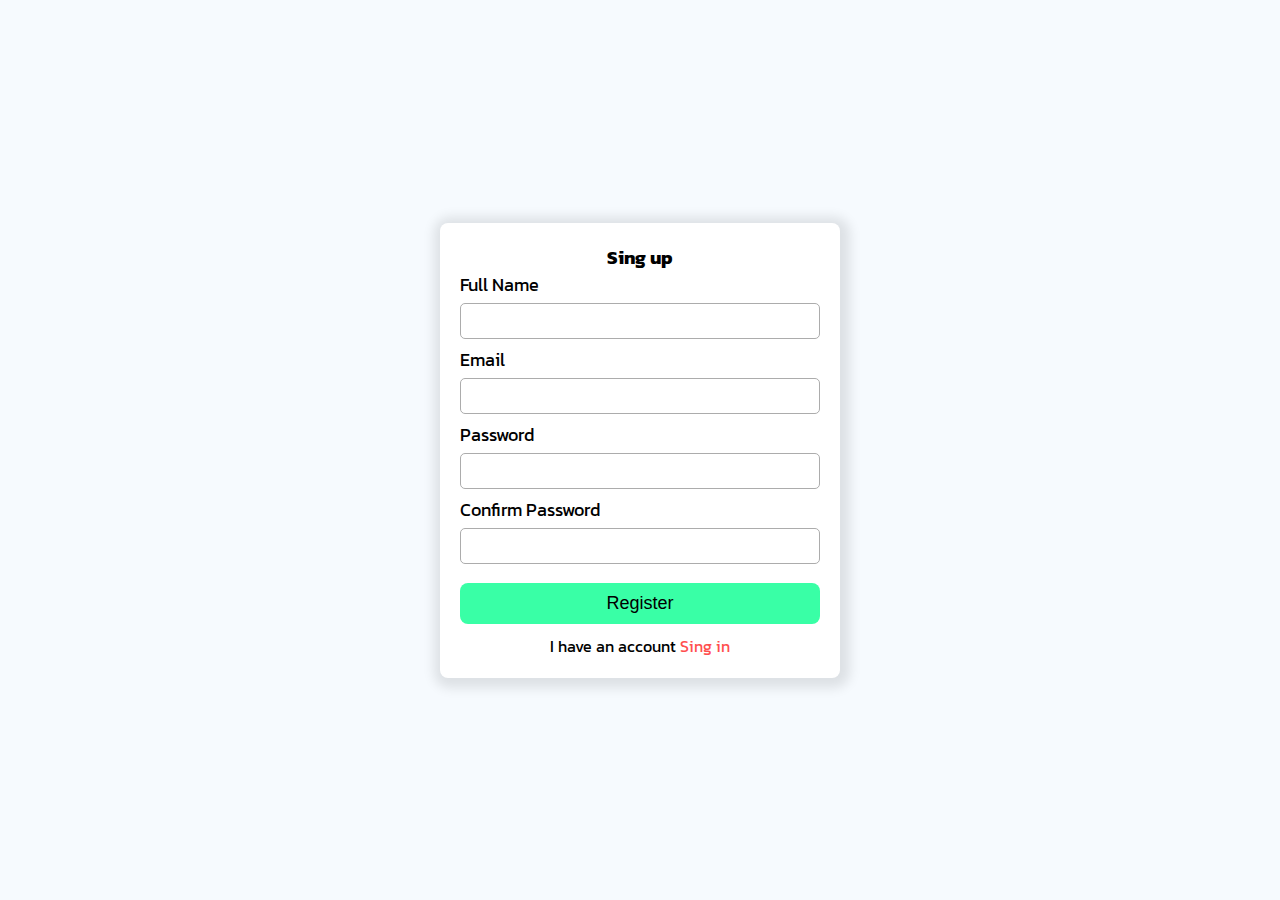
<file: assignmentSoMedia/index.html>
<!DOCTYPE html>
<html lang="en">
<head>
    <meta charset="UTF-8">
    <meta name="viewport" content="width=device-width, initial-scale=1.0">
    <title>Sing up</title>
    <link rel="stylesheet" href="./style.css">
</head>
<body>
      
    <div class="container">
        <form action="" id="registerUserForm">
            <header>
                 <center><h3>Sing up</h3></center> 
                <p class="alert alert-danger d-none">Danger</p>
                <p class="alert alert-success d-none">Success</p>
            </header>
            <div>
                  <label for="">Full Name</label>
                <input type="text" name="" id="fName">
                <label for="">Email</label>
                <input type="email" name="" id="email">
                <label for=""> Password</label>
                <input type="password" name="" id="pass">
                <label for="">Confirm Password</label>
                <input type="password" name="" id="conpass">
                <button type="submit">Register</button>
            </div>
              <p class="info">I have an account <span class="has">Sing in</span></p>
        </form>
    </div>
    <script src="./register.js"></script>
</body>
</html>
</file>
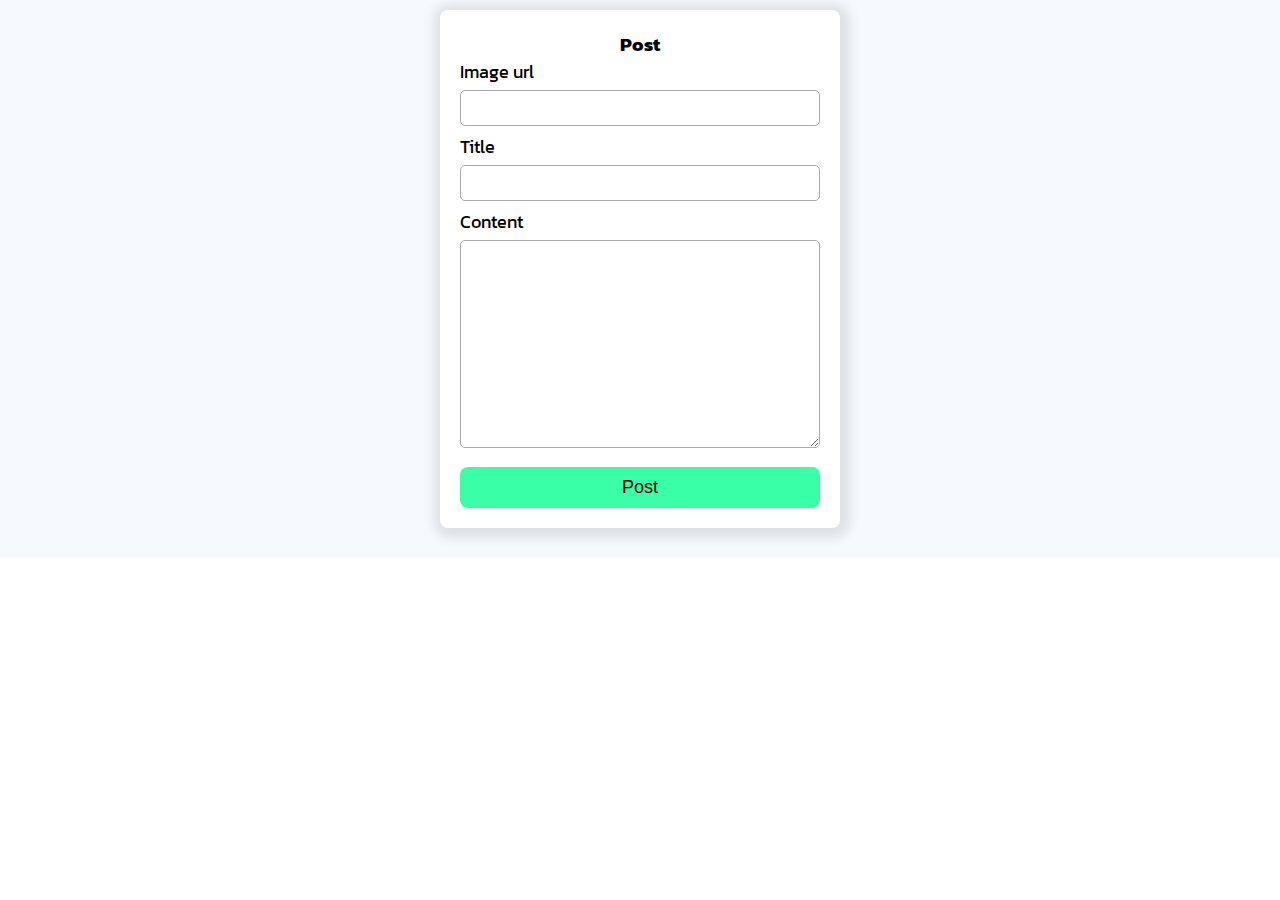
<file: assignmentSoMedia/posts.html>
<!DOCTYPE html>
<html lang="en">
<head>
    <meta charset="UTF-8">
    <meta name="viewport" content="width=device-width, initial-scale=1.0">
    <link rel="stylesheet" href="./style.css">
    <title>Posts</title>
</head>
<body>
<div class="con">
        <form action="" id="post">
            <header>
                <center><h3>Post</h3></center> 
                <p class="alert alert-danger d-none">Danger</p>
                <p class="alert alert-success d-none">Success</p>
            </header>
            <div>
                
                <label for="">Image url</label>
                <input type="text" name="" id="image">
                <label for="">Title</label>
                <input type="text" name="" id="title">
                <label for=""> Content</label>
                <textarea name="" id="content" cols="30" rows="10"></textarea>
                <button type="submit">Post</button>
            </div>
              
        </form>
        <div class="posts">
            
        </div>
    </div>
   
    <script src="./main.js"></script>
</body>
</html>
</file>
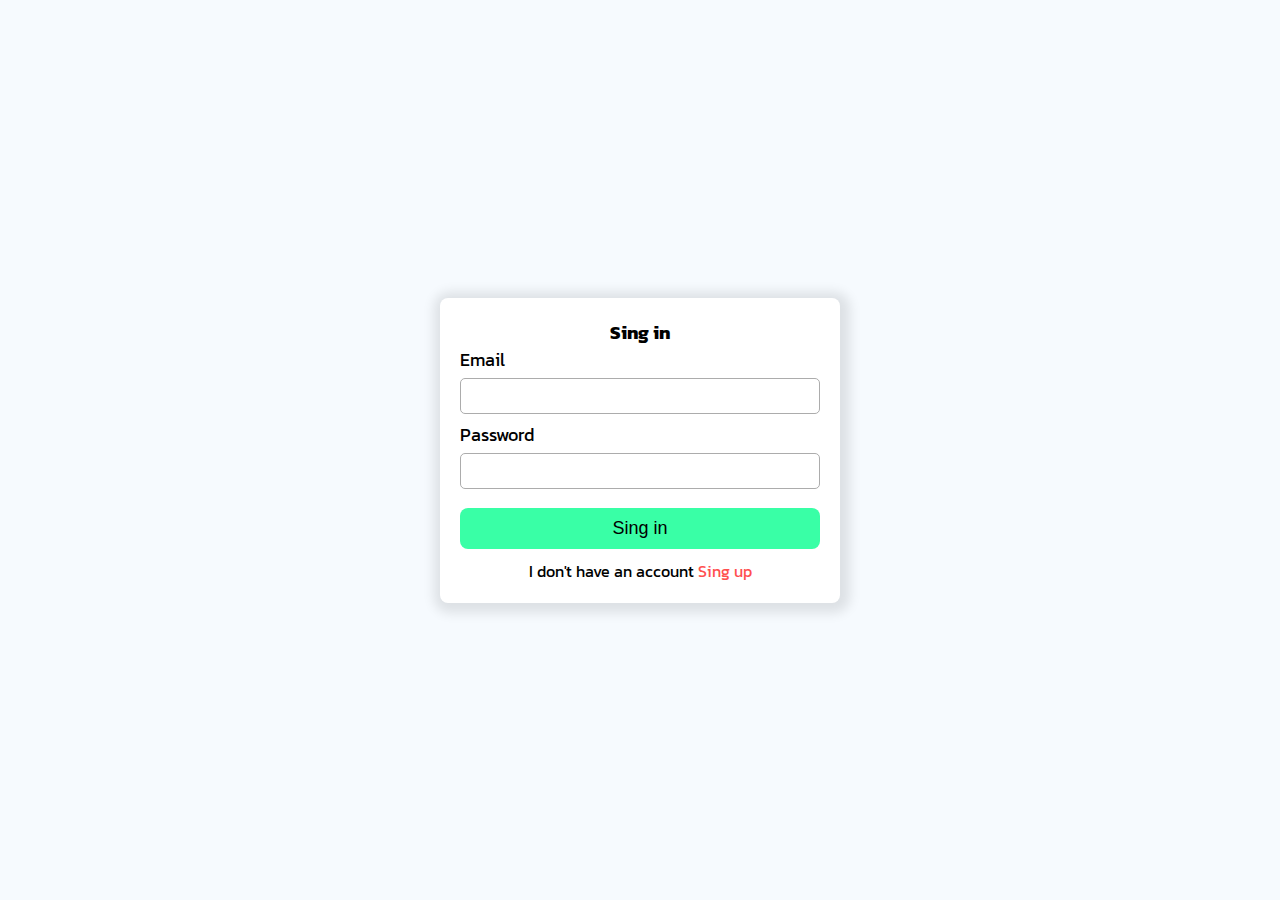
<file: assignmentSoMedia/singIn.html>
<!DOCTYPE html>
<html lang="en">
<head>
    <meta charset="UTF-8">
    <meta name="viewport" content="width=device-width, initial-scale=1.0">
    <title>Sing In</title>
    <link rel="stylesheet" href="./style.css">
</head>
<body>
   <div class="container">
        <form action="" id="singInForm">
            <header>
                <center><h3>Sing in</h3></center> 
                <p class="alert alert-danger d-none">Danger</p>
                <p class="alert alert-success d-none">Success</p>
            </header>
            <div>
                
                <label for="">Email</label>
                <input type="email" name="" id="em">
                <label for=""> Password</label>
                <input type="password" name="" id="ps">
                <button type="submit">Sing in</button>
            </div>
              <p class="info">I don't have an account <span class="has noHas">Sing up</span></p>
        </form>
    </div>
    <script src="./singIn.js"></script>
</body>
</html>
</file>
<file: assignmentSoMedia/style.css>
@import url("https://fonts.googleapis.com/css2?family=Diphylleia&family=Kanit:wght@100;200&display=swap");
* {
  padding: 0;
  margin: 0;
  box-sizing: border-box;
}
.container {
  width: 100%;
  height: 100vh;
  display: flex;
  justify-content: center;
  align-items: center;
  background-color: #f6fafe;
  font-family: "Kanit", sans-serif;
}
form {
  display: flex;
  flex-direction: column;
  padding: 20px;
  background-color: #ffffff;
  box-shadow: 2px 2px 12px 8px rgba(0, 0, 0, 0.1);
  border-radius: 8px;
  width: 400px;
}
div {
  display: flex;
  flex-direction: column;
}
.alert {
  width: 100%;
  padding: 10px;
  text-align: center;
  border-radius: 5px;
  font-size: 18px;
  margin: 10px 0;
  font-family: "Diphylleia", serif;
  /* color:  */
}
.alert-danger {
  background-color: #ff8585;
}
.alert-success {
  background-color: #a2ff85;
}
.d-none {
  display: none;
}
.info {
  text-align: center;
  margin-top: 10px;
}
.has {
  color: #ff4f4f;
  cursor: pointer;
}
input,
textarea {
  width: 100%;
  padding: 8px;
  display: block;
  margin-bottom: 7px;
  border: 1px solid rgb(172, 172, 172);
  border-radius: 5px;
  /* outline-color: rgb(117, 167, 254); */
  font-size: 16px;
  outline: none;
}
input:focus,
textarea:focus {
  box-shadow: 1px 1px 5px 2px rgb(154, 191, 255);
  /* outline-color: rgb(117, 167, 254); */
  /* border: 1px solid rgb(132, 177, 255); */
}
label {
  font-size: 18px;
  margin-bottom: 5px;
}
button {
  padding: 10px;
  font-size: 18px;
  background-color: #39ffa6;
  border: none;
  color: rgb(0, 0, 0);
  border-radius: 8px;
  border: none;
  cursor: pointer;
  margin-top: 12px;
}
button:hover {
  background-color: #6effbe;
}
/* textarea {
  width: 100%;
  border-radius: 8px;
  font-size: 18px;
} */
.con {
  width: 100%;
  height: 100%;
  background-color: #f6fafe;
  font-family: "Kanit", sans-serif;
}
.con form {
  margin: 10px auto;
}
.posts {
  width: 80%;
  margin: 10px 10%;
  display: grid;
  grid-template-columns: repeat(3, 1fr);
  grid-gap: 10px;
}
.post {
  position: relative;
  display: flex;
  /* padding: 6px 10px; */
  flex-direction: column;
  box-shadow: 2px 2px 12px 8px rgba(0, 0, 0, 0.1);
  border-radius: 7px;
}
.post > * {
  margin-bottom: 10px;
}
img {
  width: 100%;
  border-radius: 5px 5px 0 0;
}
.post h1,
.post p {
  margin-left: 10px;
}
button[type="button"] {
  position: absolute;
  right: 10px;
  bottom: 10px;
  padding: 10px;
  font-size: 14px;
  width: fit-content;
  background-color: #ff4747;
  border: none;
  color: rgb(0, 0, 0);
  border-radius: 8px;
  border: none;
  cursor: pointer;
  margin-top: 12px;
  float: right;
}
</file>
